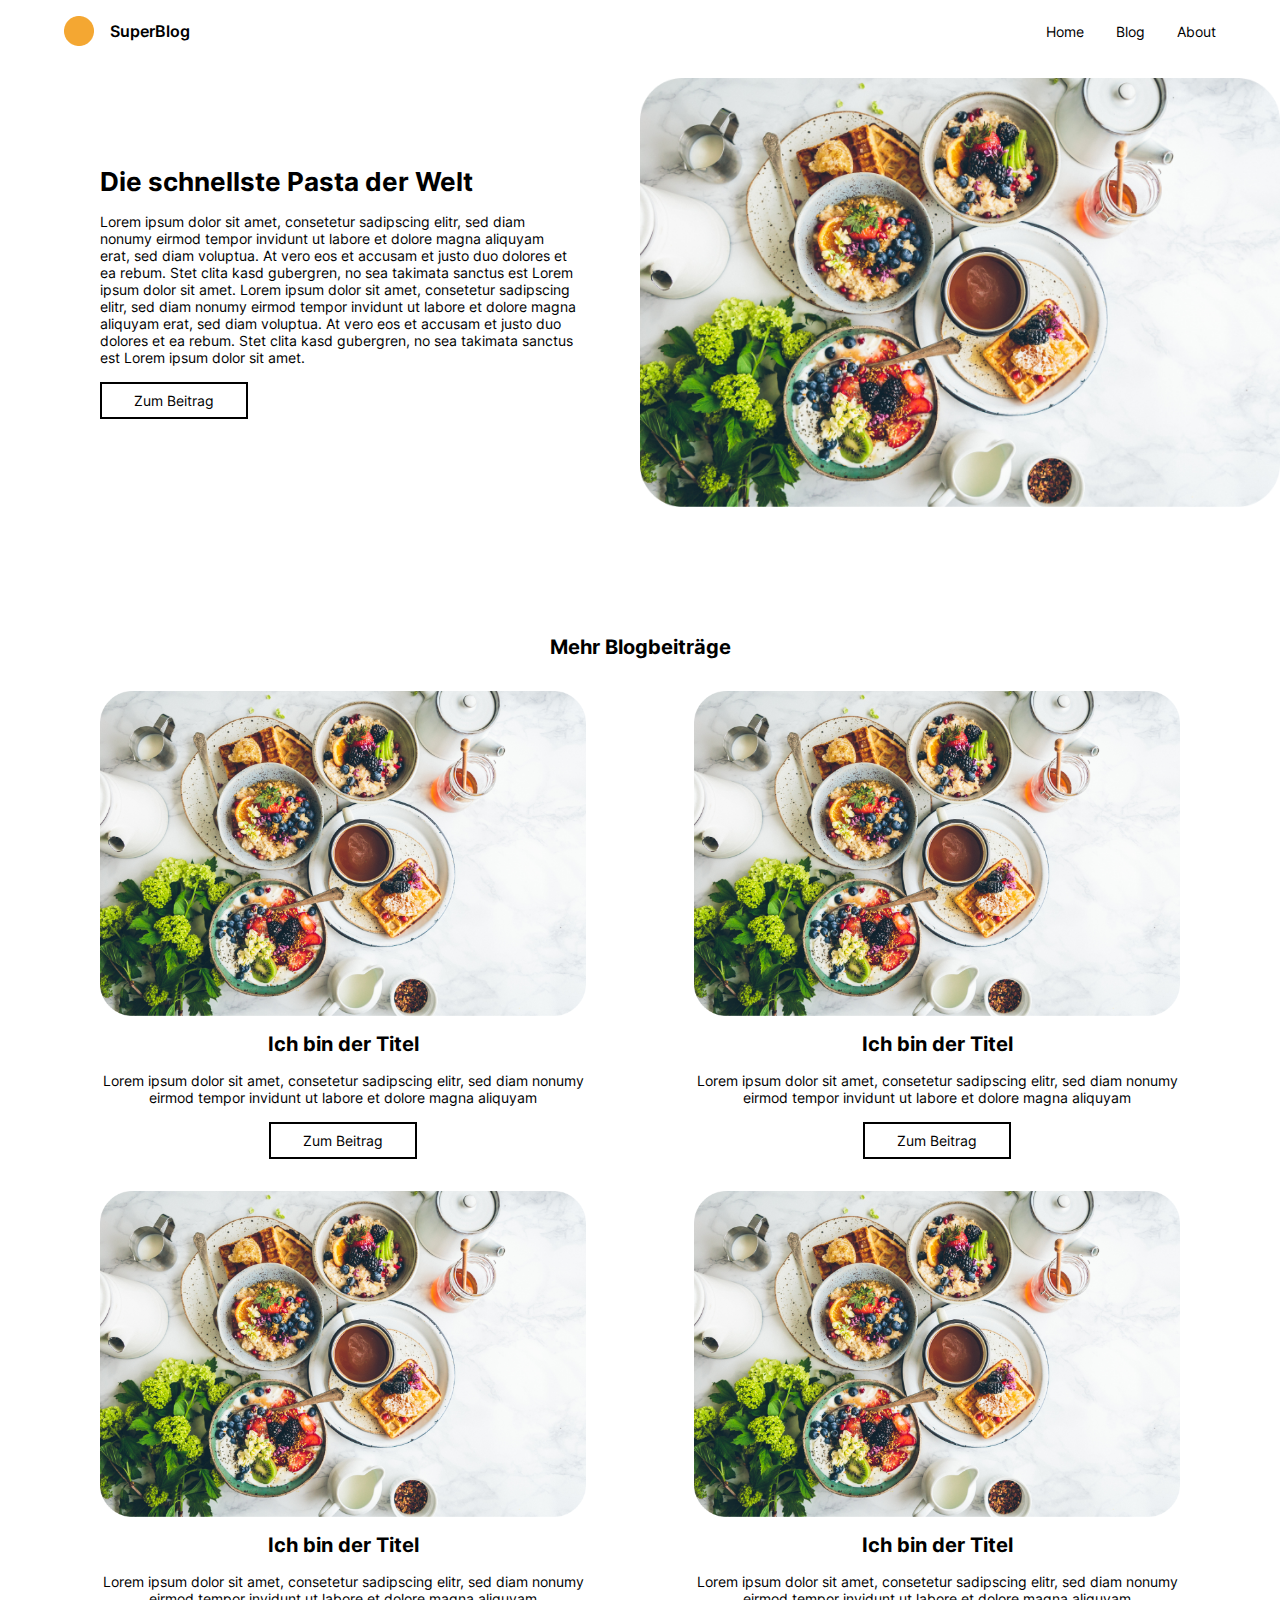
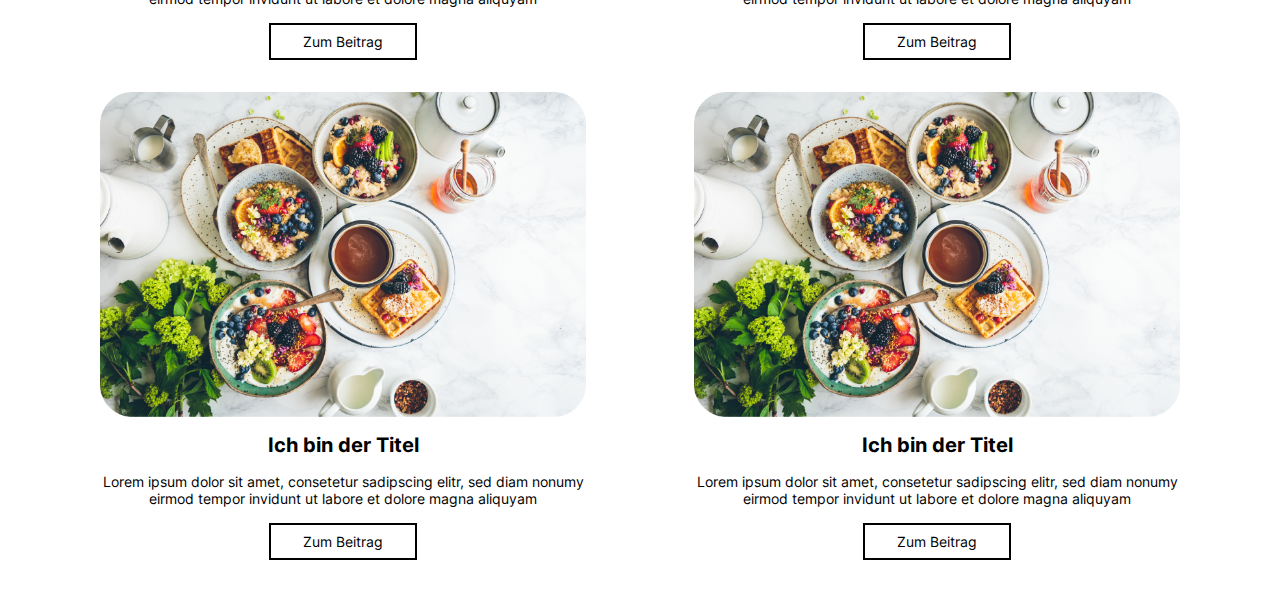
<file: index.html>
<!DOCTYPE html>
<html lang="en">
<head>
  <meta charset="UTF-8">
  <meta name="viewport" content="width=device-width, initial-scale=1.0">
  <link rel="stylesheet" href="./assets/css/style.css">
  <title>Webflow Projekt</title>
</head>
<body>
  <header>
    <img src="./assets/img/Ellipse 1.png" alt="logo">
    <h3>SuperBlog</h3>
    <nav>
      <a href="#">Home</a>
      <a href="">Blog</a>
      <a href="">About</a>
    </nav>
  </header>
  <main>
    <section class="current">
      <article>
        <img src="./assets/img/brooke-lark-HlNcigvUi4Q-unsplash 1.png" alt="">
        <div>
          <h1>Die schnellste Pasta der Welt</h1>
          <p>Lorem ipsum dolor sit amet, consetetur sadipscing elitr, sed diam nonumy eirmod tempor invidunt ut labore et dolore magna aliquyam erat, sed diam voluptua. At vero eos et accusam et justo duo dolores et ea rebum. Stet clita kasd gubergren, no sea takimata sanctus est Lorem ipsum dolor sit amet. Lorem ipsum dolor sit amet, consetetur sadipscing elitr, sed diam nonumy eirmod tempor invidunt ut labore et dolore magna aliquyam erat, sed diam voluptua. At vero eos et accusam et justo duo dolores et ea rebum. Stet clita kasd gubergren, no sea takimata sanctus est Lorem ipsum dolor sit amet.</p>
          <a href="./assets/html/detail.html">Zum Beitrag</a>
        </div>
      </article>
    </section>
    <section class="blogposts">
      <h2>Mehr Blogbeiträge</h2>
      <div>
        <article class="preview">
          <img src="./assets/img/brooke-lark-HlNcigvUi4Q-unsplash 1.png" alt="">
          <div>
            <h2>Ich bin der Titel</h2>
            <p>Lorem ipsum dolor sit amet, consetetur sadipscing elitr, sed diam nonumy eirmod tempor invidunt ut labore et dolore magna aliquyam </p>
            <a href="./assets/html/detail.html">Zum Beitrag</a>
          </div>
        </article>
        <article class="preview">
          <img src="./assets/img/brooke-lark-HlNcigvUi4Q-unsplash 1.png" alt="">
          <div>
            <h2>Ich bin der Titel</h2>
            <p>Lorem ipsum dolor sit amet, consetetur sadipscing elitr, sed diam nonumy eirmod tempor invidunt ut labore et dolore magna aliquyam </p>
            <a href="./assets/html/detail.html">Zum Beitrag</a>
          </div>
        </article>
        <article class="preview">
          <img src="./assets/img/brooke-lark-HlNcigvUi4Q-unsplash 1.png" alt="">
          <div>
            <h2>Ich bin der Titel</h2>
            <p>Lorem ipsum dolor sit amet, consetetur sadipscing elitr, sed diam nonumy eirmod tempor invidunt ut labore et dolore magna aliquyam </p>
            <a href="./assets/html/detail.html">Zum Beitrag</a>
          </div>
        </article>
        <article class="preview">
          <img src="./assets/img/brooke-lark-HlNcigvUi4Q-unsplash 1.png" alt="">
          <div>
            <h2>Ich bin der Titel</h2>
            <p>Lorem ipsum dolor sit amet, consetetur sadipscing elitr, sed diam nonumy eirmod tempor invidunt ut labore et dolore magna aliquyam </p>
            <a href="./assets/html/detail.html">Zum Beitrag</a>
          </div>
        </article>
        <article class="preview">
          <img src="./assets/img/brooke-lark-HlNcigvUi4Q-unsplash 1.png" alt="">
          <div>
            <h2>Ich bin der Titel</h2>
            <p>Lorem ipsum dolor sit amet, consetetur sadipscing elitr, sed diam nonumy eirmod tempor invidunt ut labore et dolore magna aliquyam </p>
            <a href="./assets/html/detail.html">Zum Beitrag</a>
          </div>
        </article>
        <article class="preview">
          <img src="./assets/img/brooke-lark-HlNcigvUi4Q-unsplash 1.png" alt="">
          <div>
            <h2>Ich bin der Titel</h2>
            <p>Lorem ipsum dolor sit amet, consetetur sadipscing elitr, sed diam nonumy eirmod tempor invidunt ut labore et dolore magna aliquyam </p>
            <a href="./assets/html/detail.html">Zum Beitrag</a>
          </div>
        </article>
      </div>
    </section>
  </main>
</body>
</html>
</file>
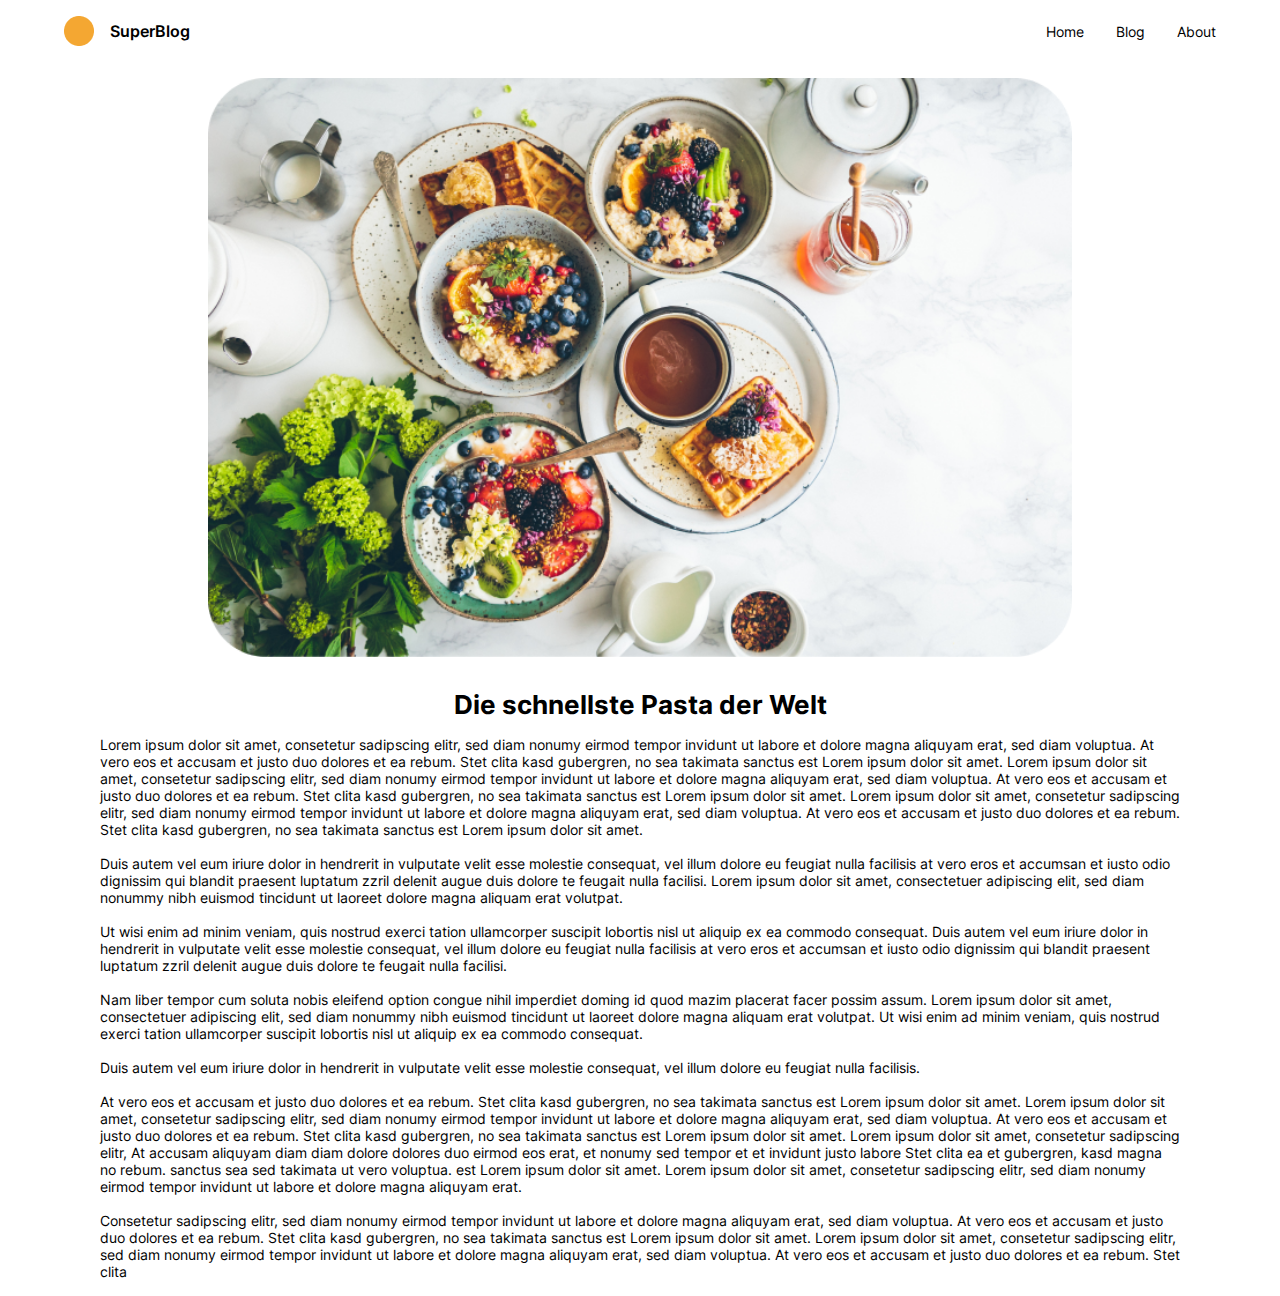
<file: assets/html/detail.html>
<!DOCTYPE html>
<html lang="en">
<head>
  <meta charset="UTF-8">
  <meta name="viewport" content="width=device-width, initial-scale=1.0">
  <link rel="stylesheet" href="../css/style.css">
  <title>Document</title>
</head>
<body>
  <header>
    <img src="../img/Ellipse 1.png" alt="logo">
    <h3>SuperBlog</h3>
    <nav>
      <a href="../../index.html">Home</a>
      <a href="">Blog</a>
      <a href="">About</a>
    </nav>
  </header>
  <main>
      <article class="full">
        <img src="../img/brooke-lark-HlNcigvUi4Q-unsplash 1.png" alt="">
        <div>
          <h1>Die schnellste Pasta der Welt</h1>
          <p>Lorem ipsum dolor sit amet, consetetur sadipscing elitr, sed diam nonumy eirmod tempor invidunt ut labore et dolore magna aliquyam erat, sed diam voluptua. At vero eos et accusam et justo duo dolores et ea rebum. Stet clita kasd gubergren, no sea takimata sanctus est Lorem ipsum dolor sit amet. Lorem ipsum dolor sit amet, consetetur sadipscing elitr, sed diam nonumy eirmod tempor invidunt ut labore et dolore magna aliquyam erat, sed diam voluptua. At vero eos et accusam et justo duo dolores et ea rebum. Stet clita kasd gubergren, no sea takimata sanctus est Lorem ipsum dolor sit amet. Lorem ipsum dolor sit amet, consetetur sadipscing elitr, sed diam nonumy eirmod tempor invidunt ut labore et dolore magna aliquyam erat, sed diam voluptua. At vero eos et accusam et justo duo dolores et ea rebum. Stet clita kasd gubergren, no sea takimata sanctus est Lorem ipsum dolor sit amet.
          <br>
          <br>  

            Duis autem vel eum iriure dolor in hendrerit in vulputate velit esse molestie consequat, vel illum dolore eu feugiat nulla facilisis at vero eros et accumsan et iusto odio dignissim qui blandit praesent luptatum zzril delenit augue duis dolore te feugait nulla facilisi. Lorem ipsum dolor sit amet, consectetuer adipiscing elit, sed diam nonummy nibh euismod tincidunt ut laoreet dolore magna aliquam erat volutpat.   
          <br>
          <br>  
            
            Ut wisi enim ad minim veniam, quis nostrud exerci tation ullamcorper suscipit lobortis nisl ut aliquip ex ea commodo consequat. Duis autem vel eum iriure dolor in hendrerit in vulputate velit esse molestie consequat, vel illum dolore eu feugiat nulla facilisis at vero eros et accumsan et iusto odio dignissim qui blandit praesent luptatum zzril delenit augue duis dolore te feugait nulla facilisi.   
          <br>
          <br>  
            
            Nam liber tempor cum soluta nobis eleifend option congue nihil imperdiet doming id quod mazim placerat facer possim assum. Lorem ipsum dolor sit amet, consectetuer adipiscing elit, sed diam nonummy nibh euismod tincidunt ut laoreet dolore magna aliquam erat volutpat. Ut wisi enim ad minim veniam, quis nostrud exerci tation ullamcorper suscipit lobortis nisl ut aliquip ex ea commodo consequat.   
          <br>
          <br>  
            
            Duis autem vel eum iriure dolor in hendrerit in vulputate velit esse molestie consequat, vel illum dolore eu feugiat nulla facilisis.   
          <br>
          <br>  
            
            At vero eos et accusam et justo duo dolores et ea rebum. Stet clita kasd gubergren, no sea takimata sanctus est Lorem ipsum dolor sit amet. Lorem ipsum dolor sit amet, consetetur sadipscing elitr, sed diam nonumy eirmod tempor invidunt ut labore et dolore magna aliquyam erat, sed diam voluptua. At vero eos et accusam et justo duo dolores et ea rebum. Stet clita kasd gubergren, no sea takimata sanctus est Lorem ipsum dolor sit amet. Lorem ipsum dolor sit amet, consetetur sadipscing elitr, At accusam aliquyam diam diam dolore dolores duo eirmod eos erat, et nonumy sed tempor et et invidunt justo labore Stet clita ea et gubergren, kasd magna no rebum. sanctus sea sed takimata ut vero voluptua. est Lorem ipsum dolor sit amet. Lorem ipsum dolor sit amet, consetetur sadipscing elitr, sed diam nonumy eirmod tempor invidunt ut labore et dolore magna aliquyam erat.   
          <br>
          <br>  
            
            Consetetur sadipscing elitr, sed diam nonumy eirmod tempor invidunt ut labore et dolore magna aliquyam erat, sed diam voluptua. At vero eos et accusam et justo duo dolores et ea rebum. Stet clita kasd gubergren, no sea takimata sanctus est Lorem ipsum dolor sit amet. Lorem ipsum dolor sit amet, consetetur sadipscing elitr, sed diam nonumy eirmod tempor invidunt ut labore et dolore magna aliquyam erat, sed diam voluptua. At vero eos et accusam et justo duo dolores et ea rebum. Stet clita</p>
          <a href=""></a>
        </div>
      </article>
  </main>
</body>
</html>
</file>
<file: assets/css/style.css>
@font-face {
  font-family: "Inter";
  src: url(../fonts/Inter/Inter-VariableFont_slnt\,wght.ttf);
}

* {
  box-sizing: border-box;
  padding: 0;
  margin: 0;
}
/*
==========================================================
                            General
==========================================================
*/
html {
  font-family: "Inter";
}

h1 {
  font-size: 26px;
}

h2 {
  font-size: 20px;
}

h3 {
  font-size: 16px;
  font-weight: 600;
}

p, a {
  font-size: 14px;
  color: inherit;
  text-decoration: none;
}

section:not(:first-of-type) {
margin-top: 128px;}

/*
==========================================================
                            Header
==========================================================
*/

header {
  padding: 16px 64px;
  display: flex;
  column-gap: 16px;
  align-items: center;
}

header nav {
  margin-left: auto;
  display: flex;
  column-gap: 32px;
}

/*
==========================================================
                            main
==========================================================
*/

main {
  margin: 16px 0;
}

article {
  display: flex;
  flex-direction: column;
}

article div {
  text-align: center;
}

article a {
  display: inline-block;
  padding: 8px 32px;
  border: black solid 2px;
}

article a, article p {
  margin-top: 16px;
}

.current {
  margin-left: 100px;
}

.current article {
  flex-direction: row-reverse;
  align-items: center;
}

.current article div {
  text-align: start;
  padding-right: 64px;
}

.current article img {
  min-width: 50vw;
}

.blogposts {
  text-align: center;
  margin-left: 100px;
  margin-right: 100px;
}

.blogposts > div {
  margin-top: 32px;
  display: flex;
  flex-wrap: wrap;
  justify-content: space-between;
  
}

.preview {
  width: 45%;
}

.preview div {
  padding-top: 16px;
  padding-bottom: 32px;
}

.full {
  padding-left: 100px;
  margin-right: 100px;
  align-items: center;
}

.full img {
  width: 80%;
}
.full div {
  margin-top: 32px;
}
.full div p {
  text-align: left;
}
.full div a {
  display: none;
}
</file>
